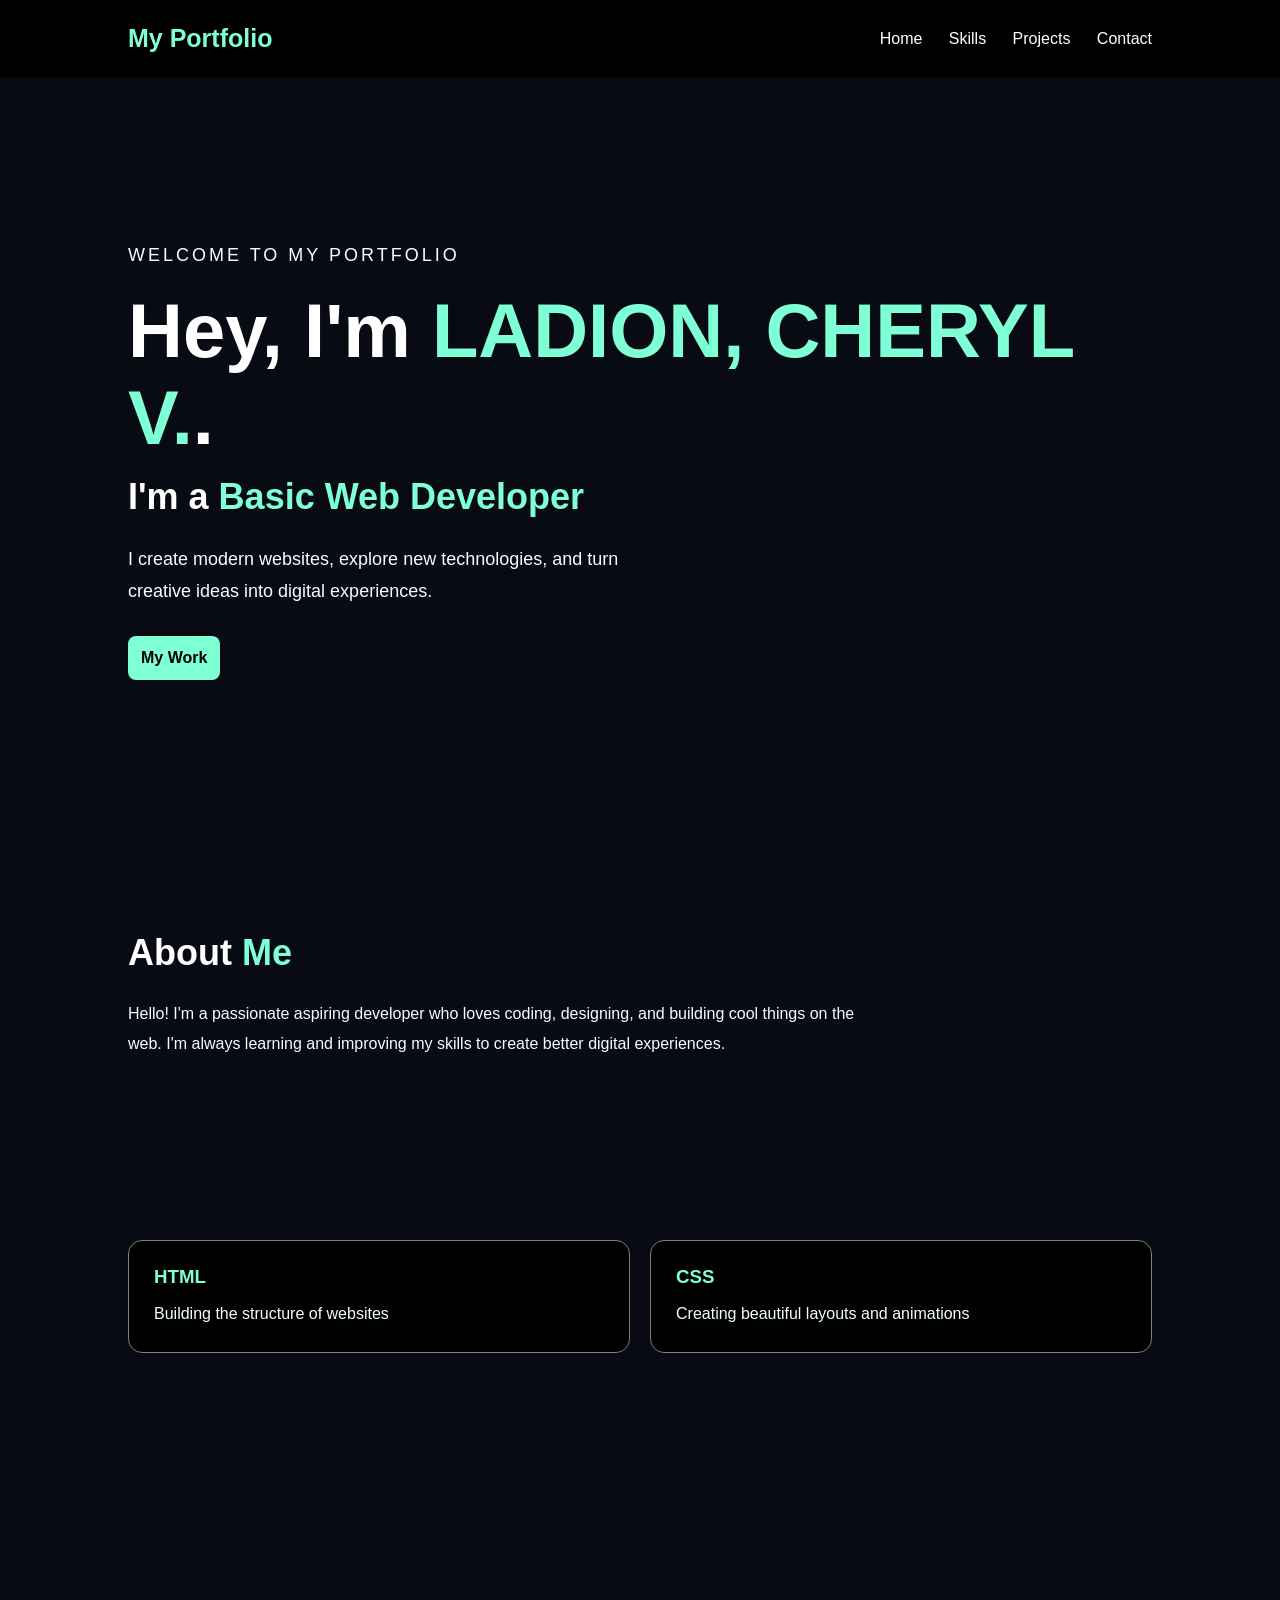
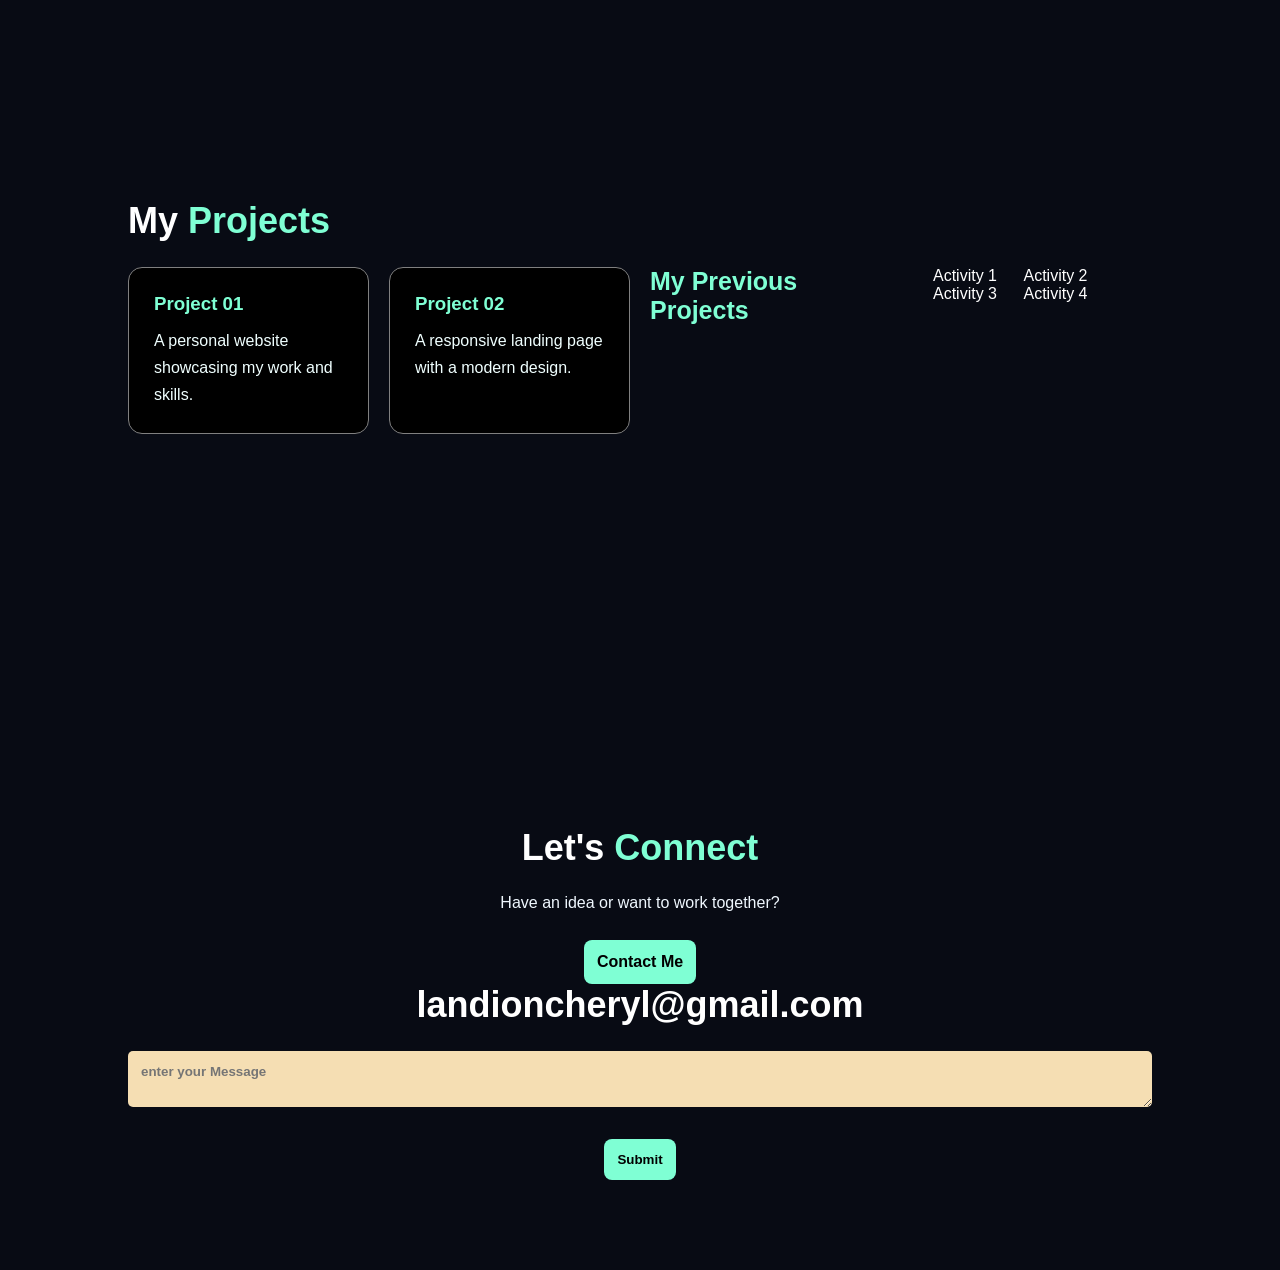
<file: index.html>
<!DOCTYPE html>
<html lang="en">

<head>
    <meta charset="UTF-8">
    <meta name="viewport" content="width=device-width, initial-scale=1.0">
    <title>Document</title>
    <link rel="stylesheet" href="style.css">
</head>

<body>

    <header>
        <div class="logo">My Portfolio</div>
        <nav>
            <a href="#home">Home</a>
            <a href="#skills">Skills</a>
            <a href="#projects">Projects</a>
            <a href="#contact">Contact</a>
        </nav>
    </header>

    <section class="hero" id="home">
        <p class="tag">Welcome to my portfolio</p>
        <h1>Hey, I'm <span id="name">LADION, CHERYL V.</span>.</h1>
        <h2>I'm a <span id="role">Basic Web Developer</span></h2>
        <p>
            I create modern websites, explore new technologies,
            and turn creative ideas into digital experiences.
        </p>
        <a class="btn" href="#projects">My Work</a>
    </section>

    <section class="about" id="about">
        <h2>About <span>Me</span></h2>
        <p> Hello! I'm a passionate aspiring developer who loves
            coding, designing, and building cool things on the web.
            I'm always learning and improving my skills to create
            better digital experiences.
        </p>
    </section>

    <section id="skills">
        <div class="skills">
            <div class="card">
                <h3>HTML</h3>
                <p>Building the structure of websites</p>
            </div>

            <div class="card">
                <h3>CSS</h3>
                <p>Creating beautiful layouts and animations</p>
            </div>
        </div>
    </section>

    <section id="projects">
        <h2>My <span>Projects</span></h2>
        <div class="projects">
            <div class="card">
                <h3>Project 01</h3>
                <p>A personal website showcasing my work and skills.</p>
            </div>
            <div class="card">
                <h3>Project 02</h3>
                <p>A responsive landing page with a modern design.</p>
            </div>
            <div class="logo">My Previous Projects</div>
            <nav>
                    <a href="activity%201/index.html ">Activity 1</a>
                    <a href="activity%202/index.html ">Activity 2</a>
                    <a href="activity%203/index.html ">Activity 3</a>
                    <a href="activity%204/index.html ">Activity 4</a>
            </nav>
        </div>
    </section>

    <section class="contact" id="contact">
        <h2>Let's <span>Connect</span></h2>
        <p>Have an idea or want to work together?</p>
        <a class="btn" href="landioncheryl@gmail.com">Contact Me</a>
        <h2>landioncheryl@gmail.com</h2>
        <label for="Message"></label>
        <textarea placeholder="enter your Message"></textarea>
        <button type="submit" class="btn">Submit</button>
    </section>
</body>

</html>
</file>
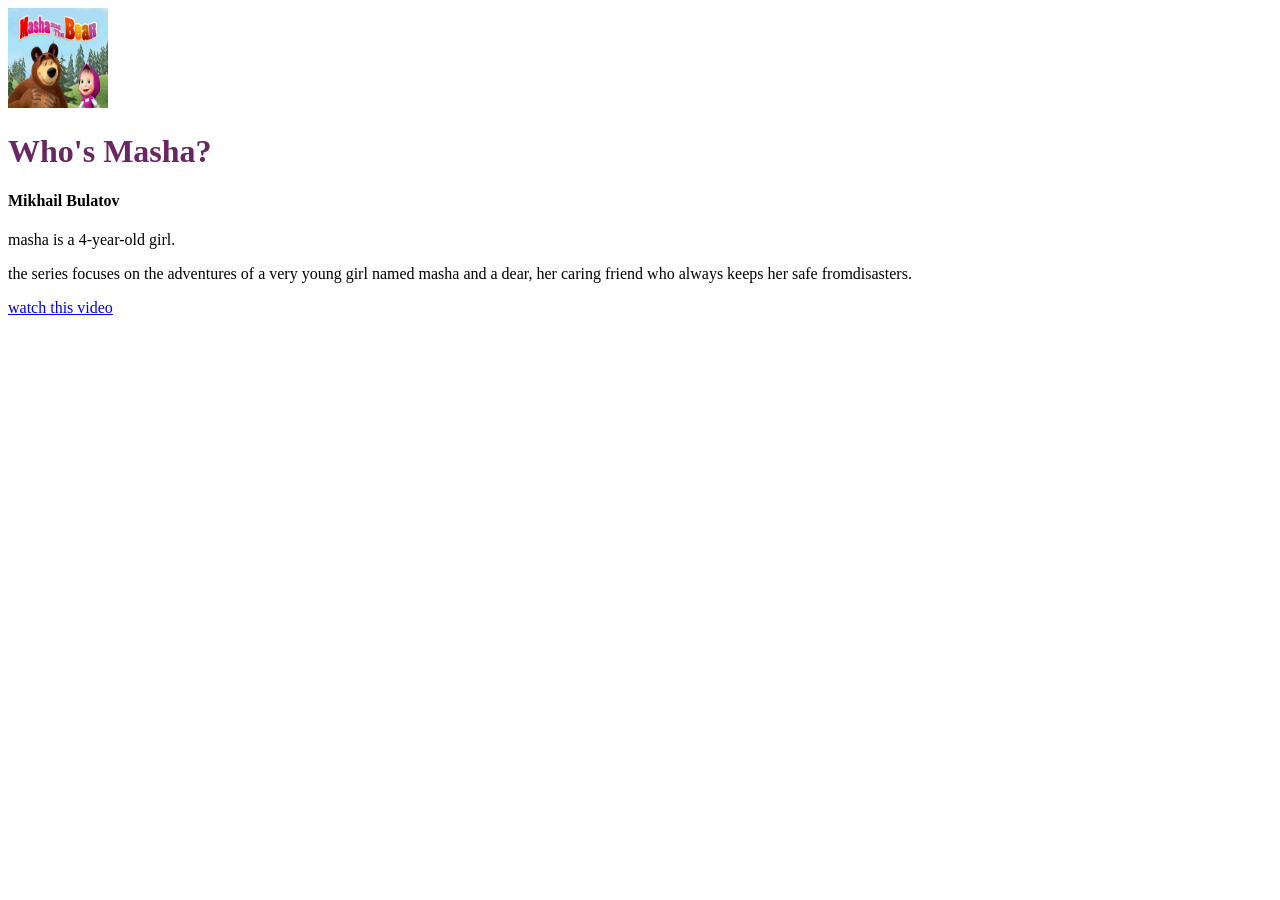
<file: Activity 1/index.html>
<!DOCTYPE html>
<html lang="en">
<head>
    <meta charset="UTF-8">
    <meta name="viewport" content="width=device-width, initial-scale=1.0">
    <title>Document</title>
</head>
<body>
<img src="masha bear.jpg" alt="Description of image" width="100" height="100">
<h1 style="color: rgb(105, 38, 96);">Who's Masha?</h1>
<h4>Mikhail Bulatov</h4>
 <p>masha is a 4-year-old girl.</p>
 <p>the series focuses on the adventures of a very young girl named masha and a dear, her caring friend who always keeps her safe fromdisasters.</p>
<a href="https://www.bing.com/vhttpsideos/riverview/relatedvideo?q=masha+and+the+bear+video&mid=F7A17E60B5CF514AB791F7A17E60B5CF514AB791&churl=&FORM=VIRE"> watch this video</a>

</body>
</html>
</file>
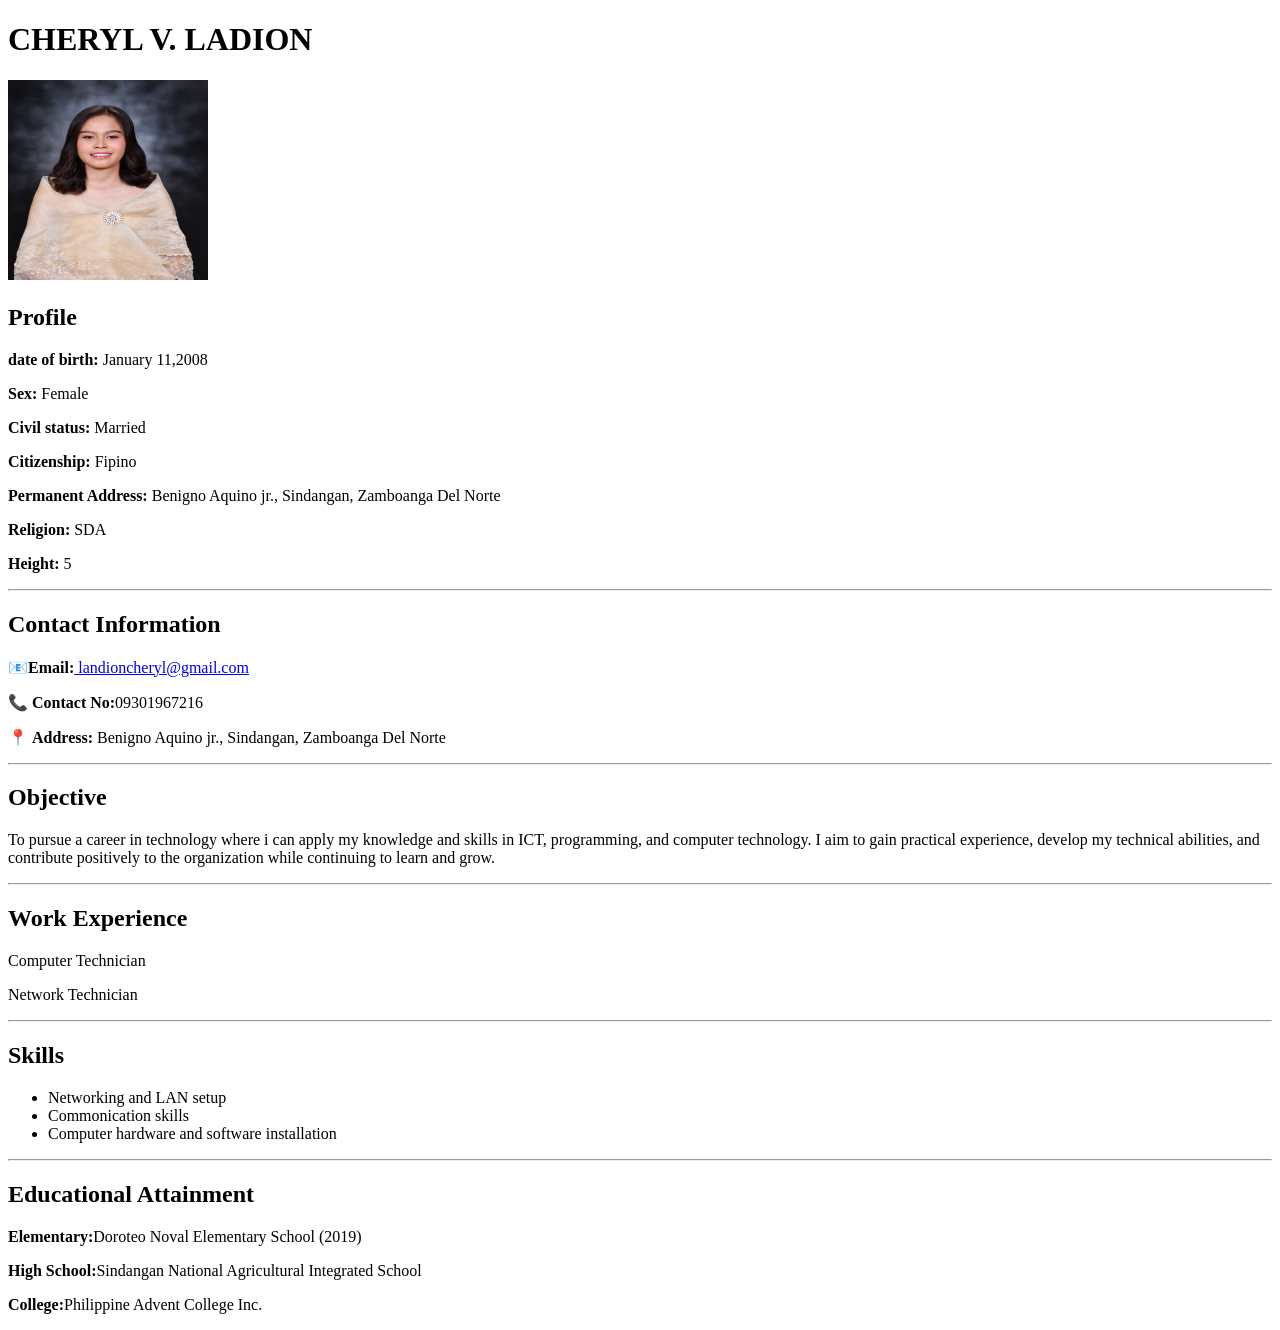
<file: Activity 2/index.html>
<!DOCTYPE html>
<html lang="en">
<head>
    <meta charset="UTF-8">
    <meta name="viewport" content="width=device-width, initial-scale=1.0">
    <title>Document</title>
</head>
<body>
    <h1>CHERYL V. LADION</h1>
    <img src="cheng.jpg" alt="Description of image" width="200" height="200">
    <h2>Profile</h2>
    <p><b>date of birth:</b> January 11,2008</p>
    <p><b>Sex:</b> Female</p>
    <p><b>Civil status:</b> Married</p>
    <p><b>Citizenship:</b> Fipino</p>
    <p><b>Permanent Address:</b> Benigno Aquino jr., Sindangan, Zamboanga Del Norte</p>
    <p><b>Religion:</b> SDA</p>
    <p><b>Height:</b> 5</p>
    <hr>
        <h2>Contact Information</h2>
        <p>&#128231<b>Email:</b><a href="index.html"> landioncheryl@gmail.com</a></p>
        <p>&#128222 <b>Contact No:</b>09301967216</p>
        <p>&#128205 <b> Address:</b> Benigno Aquino jr., Sindangan, Zamboanga Del Norte</p>
        <hr>
        <h2>Objective</h2>
        <p>To pursue a career in technology where i can apply my knowledge and skills in ICT, programming, and computer technology. I aim to gain practical experience, develop my technical abilities, and contribute positively to the organization while continuing to learn and grow.</p>
        <hr>
        <h2>Work Experience</h2>
        <p>Computer Technician</p>
        <p>Network Technician</p>
        <hr>
    <h2>Skills</h2>
<ul>
    <li>Networking and LAN setup</li>
    <li>Commonication skills</li>
    <li>Computer hardware and software installation</li>
</ul>
 <hr>
 
 <h2>Educational Attainment</h2>
 <p><b>Elementary:</b>Doroteo Noval Elementary School (2019)</p>
<p><b>High School:</b>Sindangan National Agricultural Integrated School</p>
<p><b>College:</b>Philippine Advent College Inc.</p>


</body>
</html>
</file>
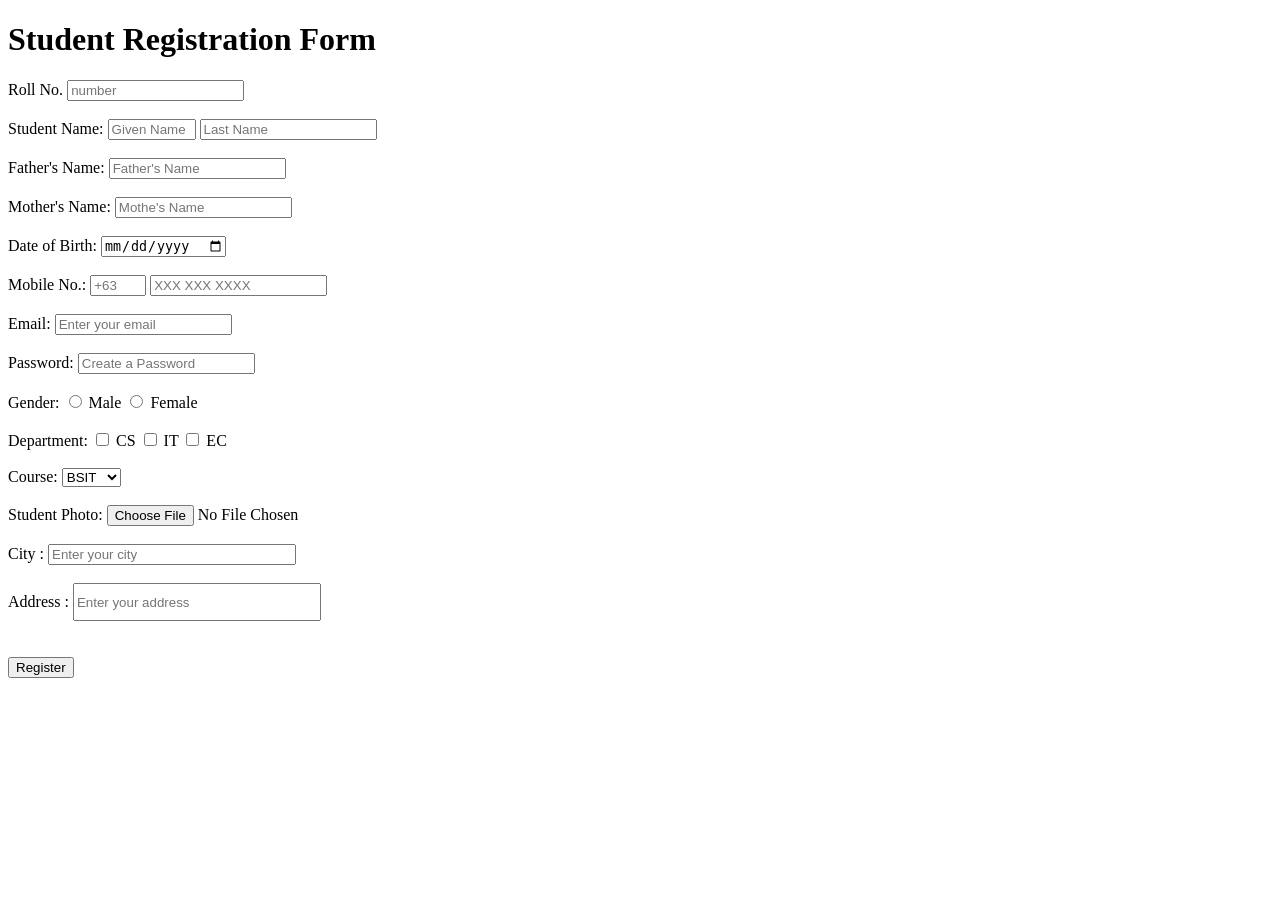
<file: Activity 3/index.html>
<!DOCTYPE html>
<html lang="en">

<head>
    <meta charset="UTF-8">
    <meta name="viewport" content="width=device-width, initial-scale=1.0">
    <title>Document</title>
    <style background-attachment: fixed;></style>
</head>

<body>
    <form>
        <div class="form-container">
            <h1> Student Registration Form</h1>
            <form action="#" method="post"></form>
        </div>
        <div class="RollNo.">
            <label for="RollNo">Roll No.</label>
            <input type="text" placeholder="number">
        </div>
        <br>
        <div class="StudentName">
            <label for="name">Student Name:</label>
            <input type="text" placeholder="Given Name" style="width: 5rem;">
            <input type="text" placeholder="Last Name">
        </div>
        <br>
        <div class="FathersName">
            <label for="Father-name">Father's Name:</label>
            <input type="text" placeholder="Father's Name">
        </div>
        <br>
        <div class="MothersName">
            <label for="mother-name">Mother's Name:</label>
            <input type="text" placeholder="Mothe's Name">
        </div>
        <br>
        <div class="birth">
            <label for="dob">Date of Birth:</label>
            <input type="Date">
        </div>
        <br>
        <div class="MobileNo">
            <label for="number">Mobile No.:</label>
            <input type="text" placeholder="+63" style="width: 3rem;"><span></span>
            <input type="text" placeholder="XXX XXX XXXX">
        </div>
        <br>
        <div class="Email">
            <label for="email">Email:</label>
            <input type="email" placeholder="Enter your email">
        </div>
        <br>
        <div class="Password">
            <label for="Password">Password:</label>
            <input type="password" placeholder="Create a Password">
        </div>
        <br>
        <div class="Gender">
            <label for="gender">Gender:</label>
            <input type="radio" name="gender" value="male" id="male">
            <label for="male">Male</label>
            <input type="radio" name="gender" value="female" id="female">
            <label for="female">Female</label>
        </div>
        <br>
        <div class="Department">
            <label for="Department">Department:</label>
            <input type="checkbox" name="Department" value="Computer Science"> CS
            <input type="checkbox" name="Department" value="Informatiuon Technology"> IT
            <input type="checkbox" name="Department" value="Electronics"> EC
        </div>
        <br>
        <div class="Course">
            <label for="Course">Course:</label>
            <select>
                <option>BSIT</option>
                <option>BSCS</option>
                <option>BPA</option>
            </select>
        </div>
        <br>
        <div class="StudentPhoto">
            <label for="Student Photo">Student Photo:</label>
            <button type="submit">Choose File</button> No File Chosen
        </div>
        <br>
        <div class="City">
            <label for="City">City :</label>
            <input type="text" name="City" placeholder="Enter your city" style="width: 15rem;">
        </div>
        <br>

        <div class="Address">
            <label for="Address">Address :</label>
            <input type="text" name="Address" placeholder="Enter your address" style="width: 15rem; height: 2rem;">
        </div>
        <br>
        <div class="Register"><br>
            <button type="submit"> Register</button>
        </div>
    </form>
</body>

</html>
</file>
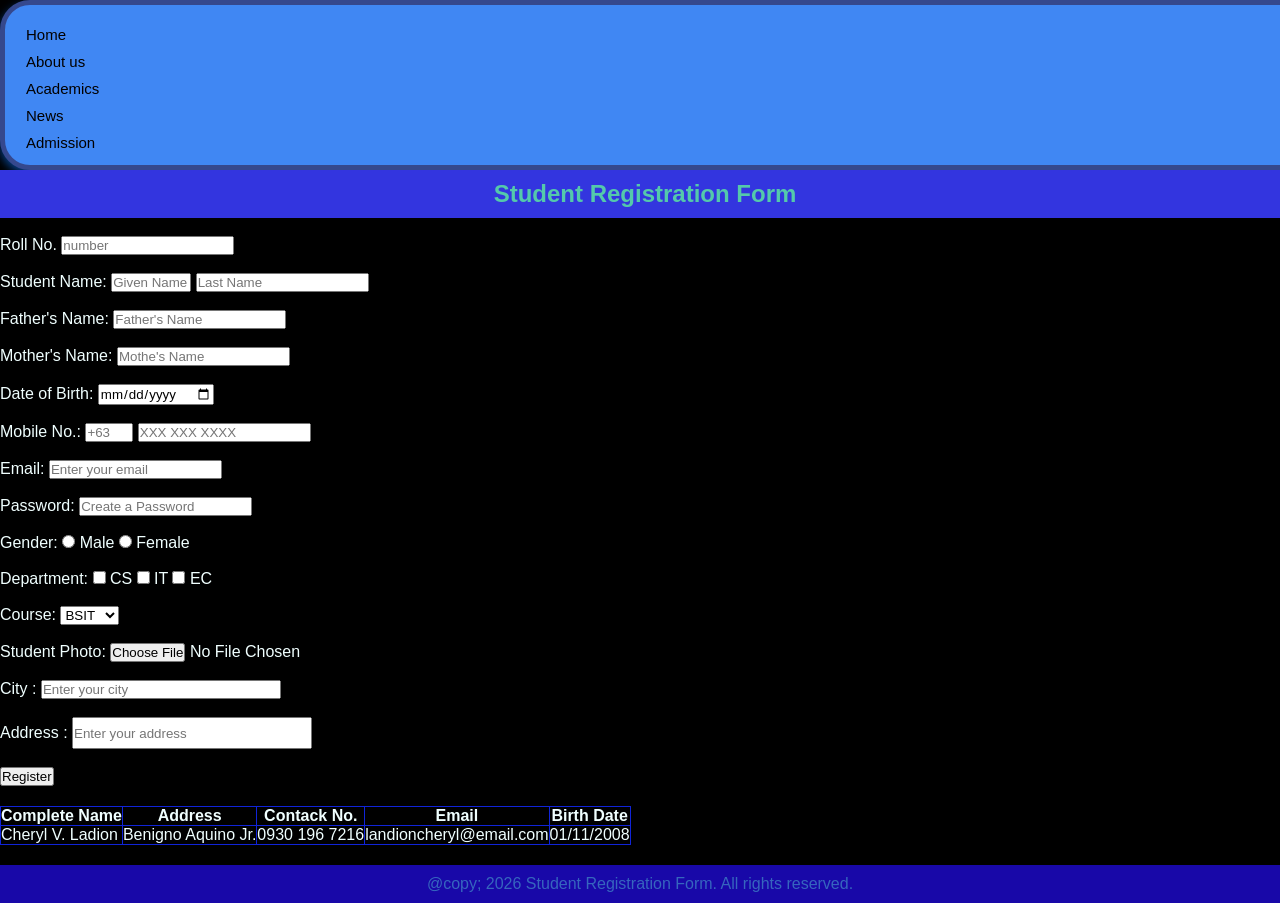
<file: Activity 4/index.html>
<!DOCTYPE html>
<html lang="en">

<head>
    <meta name="viewport" content="width=section, initial-scale=1.0">
    <title>Document</title>
    
    <link rel="stylesheet" href="style.css">
    <style>
        h1 {
            align-content: center;
        }
    </style>
</head>

<body>
    <div class="container">
        <section>
            <nav>
                <ul>
                    <li><a href="index.html">Home</a> </li>
                    <li><a href="index.html">About us</a></li>
                    <li><a href="index.html">Academics</a></li>
                    <li><a href="index.html">News</a></li>
                    <li><a href="index.html">Admission</a></li>
                </ul>
            </nav>
        </section>

        <header>
            <h1>Student Registration Form</h1>
        </header>
        <main>
            <div class="RollNo."><br>
                <label for="RollNo">Roll No.</label>
                <input type="text" placeholder="number">
            </div>

            <div class="StudentName"><br>
                <label for="name">Student Name:</label>
                <input type="text" placeholder="Given Name" style="width: 5rem;">
                <input type="text" placeholder="Last Name">
            </div>

            <div class="FathersName"><br>
                <label for="Father-name">Father's Name:</label>
                <input type="text" placeholder="Father's Name">
            </div>

            <div class="MothersName"><br>
                <label for="mother-name">Mother's Name:</label>
                <input type="text" placeholder="Mothe's Name">
            </div>

            <div class="birth"><br>
                <label for="dob">Date of Birth:</label>
                <input type="Date">
            </div>

            <div class="MobileNo"><br>
                <label for="number">Mobile No.:</label>
                <input type="text" placeholder="+63" style="width: 3rem;"><span></span>
                <input type="text" placeholder="XXX XXX XXXX">
            </div>

            <div class="Email"><br>
                <label for="email">Email:</label>
                <input type="email" placeholder="Enter your email">
            </div>

            <div class="Password"><br>
                <label for="Password">Password:</label>
                <input type="password" placeholder="Create a Password">
            </div>
            <br>

            <div class="Gender">
                <label for="gender">Gender:</label>
                <input type="radio" name="gender" value="male" id="male">
                <label for="male">Male</label>
                <input type="radio" name="gender" value="female" id="female">
                <label for="female">Female</label>
            </div>

            <div class="Department"><br>
                <label for="Department">Department:</label>
                <input type="checkbox" name="Department" value="Computer Science"> CS
                <input type="checkbox" name="Department" value="Informatiuon Technology"> IT
                <input type="checkbox" name="Department" value="Electronics"> EC
            </div>

            <div class="Course"><br>
                <label for="Course">Course:</label>
                <select>
                    <option>BSIT</option>
                    <option>BSCS</option>
                    <option>BPA</option>
                </select>
            </div>

            <div class="StudentPhoto"><br>
                <label for="Student Photo">Student Photo:</label>
                <button type="submit">Choose File</button> No File Chosen
            </div>

            <div class="City"><br>
                <label for="City">City :</label>
                <input type="text" name="City" placeholder="Enter your city" style="width: 15rem;">
            </div>

            <div class="Address"><br>
                <label for="Address">Address :</label>
                <input type="text" name="Address" placeholder="Enter your address" style="width: 15rem; height: 2rem;">
            </div>

            <div class="Register"><br>
                <button type="submit"> Register</button>
            </div>
        </main>
    </div>

    <section style="margin: 20px 0;">
        <table>
            <thead>
                <tr>
                    <th>Complete Name</th>
                    <th>Address</th>
                    <th>Contack No.</th>
                    <th>Email</th>
                    <th>Birth Date</th>
                </tr>
            </thead>
            <tbody>
                <tr>
                    <td>Cheryl V. Ladion</td>
                    <td>Benigno Aquino Jr.</td>
                    <td>0930 196 7216</td>
                    <td>landioncheryl@email.com</td>
                    <td>01/11/2008</td>
                </tr>
            </tbody>
        </table>
    </section>

    <section>
        <footer>
            <p>@copy; 2026 Student Registration Form. All rights reserved.</p>
        </footer>
    </section>
</body>

</html>
</file>
<file: style.css>
*{ 
      margin: 0;
      padding: 0;
      box-sizing: border-box;
      font-family: Arial, sans-serif;
      scroll-behavior: smooth;
    }

    body {
      background: #080b14;
      color: #ffffff;
    }

    header {
      display: flex;
      justify-content: space-between;
      align-items: center;
      padding: 24px 10%;
      background: black;
      position: sticky;
      top: 0;
      z-index: 10;
    }

    .logo {
      color:aquamarine;
      font-size: 25px;
      font-weight: bold;
    }

    nav a {
      color: white;
      text-decoration: none;
      margin-left: 22px;
    }

    nav a:hover {
      color: aquamarine;
    }

    section {
      padding: 90px 10%;
    }

    #home :hover {
      transform: translateY(-7px);
      border-color: aquamarine;
      box-shadow: 00 20px gray;
    }

    .hero {
      min-height: 85vh;
      display: flex;
      flex-direction: column;
      justify-content: center;
      align-items: flex-start;
    }

    .hero h1 {
      font-size: clamp(40px, 7vw, 76px);
      margin: 15px 0;
    }

    .hero h1 span {
      color:aquamarine;
    }

    .hero p {
      color: azure;
      font-size: 18px;
      line-height: 1.8;
      max-width: 550px;
    }

    .tag {
      color: #00d9ff;
      letter-spacing: 3px;
      text-transform: uppercase;
    }

    .btn {
      display: inline-block;
      margin-top: 28px;
      padding: 13px 24px;
      background: aquamarine;
      color: black;
      font-weight: bold;
      border-radius: 8px;
      text-decoration: none;
      border: none;
      cursor: pointer;
    }

    h2 {
      font-size: 36px;
      margin-bottom: 25px;
    }

    h2 span {
      color: aquamarine;
    }

    .about p {
      color: azure;
      line-height: 1.9;
      max-width: 750px;
    }

    .skills, .projects {
      display: grid;
      grid-template-columns: repeat(auto-fit, minmax(200px, 1fr));
      gap: 20px;
      height: 100px;
      margin-bottom: 280px;
    }

    .card {
      background: black;
      border: 1px solid gray;
      border-radius: 14px;
      padding: 25px;
      transition: 0.3s;
    }

    .card:hover {
      transform: translateY(-7px);
      border-color: aquamarine;
      box-shadow: 0 0 20px gray;
    }

    .card h3 {
      color: aquamarine;
      margin-bottom: 12px;
    }

    .card p {
      color: azure;
      line-height: 1.7;
    }

    .contact {
      text-align: center;
    }

    .contact p {
      color: aliceblue;
    }

    .contact:hover {
      transform: translateY(-7px);
      border-color: aquamarine;
      box-shadow: 00 20px gray;
    }

    .btn{
      border: none;
      border-radius: 8px;
      padding: 13px;
      font-weight: bold;
    }

    textarea{
      border: none;
      border-radius: 5px;
      padding: 13px;
      font-weight: bold;
      background: wheat;
      color: rgb(39,34,34);
      width: 100%;
    }



    footer {
      text-align: center;
      padding: 25px;
      background: black;
      color: black;
    }

    @media (max-width: 412px) {
      header {
        padding: 20px 5%;
        flex-wrap: wrap;
        gap: 15px;
      }

      nav a {
        margin-left: 0;
        margin-right: 12px;
        font-size: 14px;
      }

      section {
        padding: 65px 7%;
      }
    }
</file>
<file: Activity 4/style.css>
*{
    margin: 0;
    padding: 0;
    box-sizing: border-box;
    font-family: Arial, Helvetica, sans-serif;
    scroll-behavior: smooth;
}

body {
    background: black;
    color: azure;
   
}
header {
    background-color: rgb(51, 53, 223);
    padding-inline-start: 10px;
    text-align: center;
    font-size: 12px;
    color: rgb(84, 201, 171);
    float: top;
}
h1 {
    align-content: center;
    padding: 10px;
}

nav {
    font-family: Arial, Helvetica, sans-serif ;
    width: 1830px;
    height: 170px;
    background-color: rgb(64, 135, 243);
    padding: 16px;
    text-decoration: none;
    border: 5px solid rgb(53, 72, 141);
    border-radius: 30px;
    box-shadow: 0 4px 10px rgb(7, 65, 139);
}

nav ul {
    list-style-type: none;
    padding: 0%;
}

nav a {
    text-decoration: none;
    color: rgb(2, 0, 0);
    padding: 5px;
    font-weight: 1000px;
    font-size: 15px;
    transition: 0s;
    display: block;
}

nav a:hover,
nav a:active {
    background-color: rgb(131, 159, 236);
}
article {
    float: left;
    padding: 20px;
    width: 70px;
    background-color: rgb(28, 30, 148);
    height: 300px
}
section::after {
    content: "";
    display: table;
    clear: both;
}

footer {
    background-color: rgb(24, 8, 168);
    padding:10px ;
    text-align: center;
    color: rgba(75, 170, 207, 0.582);
   
}
table,
th,
td {
    border-collapse: collapse;
    border: 1px solid rgb(16, 36, 216);
    
}
</file>
